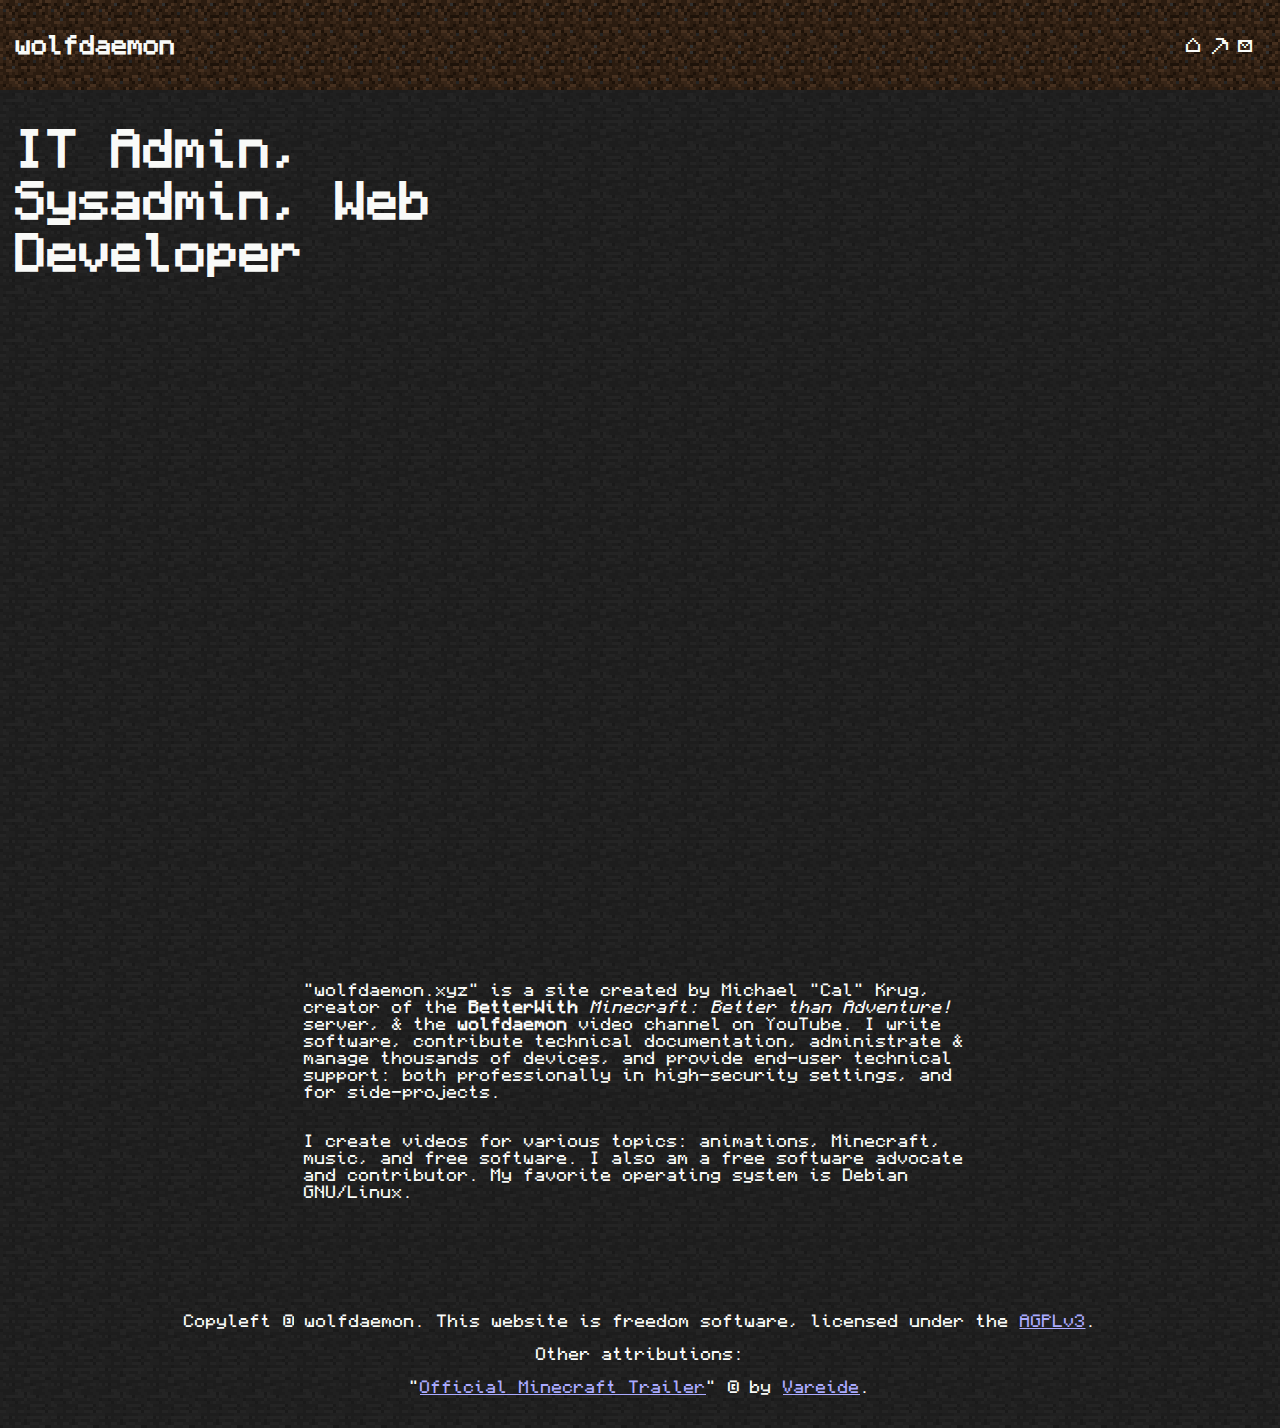
<file: index.html>
<!DOCTYPE html>
<html lang="en-US">

<head>
    <meta charset="UTF-8" />
    <meta name="viewport" content="width=device-width, initial-scale=1.0" />

    <title>wolfdaemon</title>
    <link rel="stylesheet" href="style.css" />
    <link rel="stylesheet" type="text/css" href="./fonts/Monocraft.otf">
</head>

<body>
    <!-- Page's main header uses across all of the website -->
    <div class="section-hero">
        <nav>
            <header>
                <h1>wolfdaemon</h1>
            </header>
            <ul>
                <li><a href="index.html" title="Home">⌂</a></li>
                <li><a href="betterwith.html" title="BetterWith">⛏</a></li>
                <li><a href="construction.html" title="Contact">✉</a></li>
            </ul>
        </nav>


        <!-- Page's main content -->
        <main>
            <hgroup>
                <div class="hero-message">
                    <h2>IT Admin, Sysadmin, Web Developer</h2>
                </div>
                <iframe src="https://www.youtube-nocookie.com/embed/6MVrPaWPGGE?si=Q_xnUipu4cRofILA"
                    title="YouTube video player" frameborder="0"
                    allow="accelerometer; autoplay; clipboard-write; encrypted-media; gyroscope; picture-in-picture; web-share"
                    referrerpolicy="strict-origin-when-cross-origin" allowfullscreen>
                </iframe>
            </hgroup>
    </div>

    <section>
        <p>"wolfdaemon.xyz" is a site created by Michael "Cal" Krug, creator of the <strong>BetterWith</strong>
            <em>Minecraft:
                Better than
                Adventure!</em> server, & the <strong>wolfdaemon</strong> video channel on YouTube. I write software,
            contribute
            technical documentation, administrate & manage thousands of devices, and provide end-user technical support:
            both
            professionally in high-security settings, and for side-projects.
        </p>
        <p>I create videos for various topics: animations,
            Minecraft, music, and free software. I also am a free software advocate and contributor. My favorite
            operating
            system is Debian GNU/Linux.
        </p>
    </section>

    <!-- Page's main footer used across all of the website -->
    <footer>
        <p class="attribution">Copyleft <span class="copyleft">©</span> wolfdaemon. This website is freedom software,
            licensed under the <a href="./LICENSE">AGPLv3</a>.</p>
        <p>Other attributions:</p>
        <p class="attribution">"<a target="_blank" rel="noopener noreferrer"
                href="https://www.youtube.com/watch?v=MmB9b5njVbA">Official Minecraft Trailer</a>" © by <a
                target="_blank" rel="noopener noreferrer" href="https://www.youtube.com/user/Vareide">Vareide</a>.</p>
    </footer>


</body>

</html>
</file>
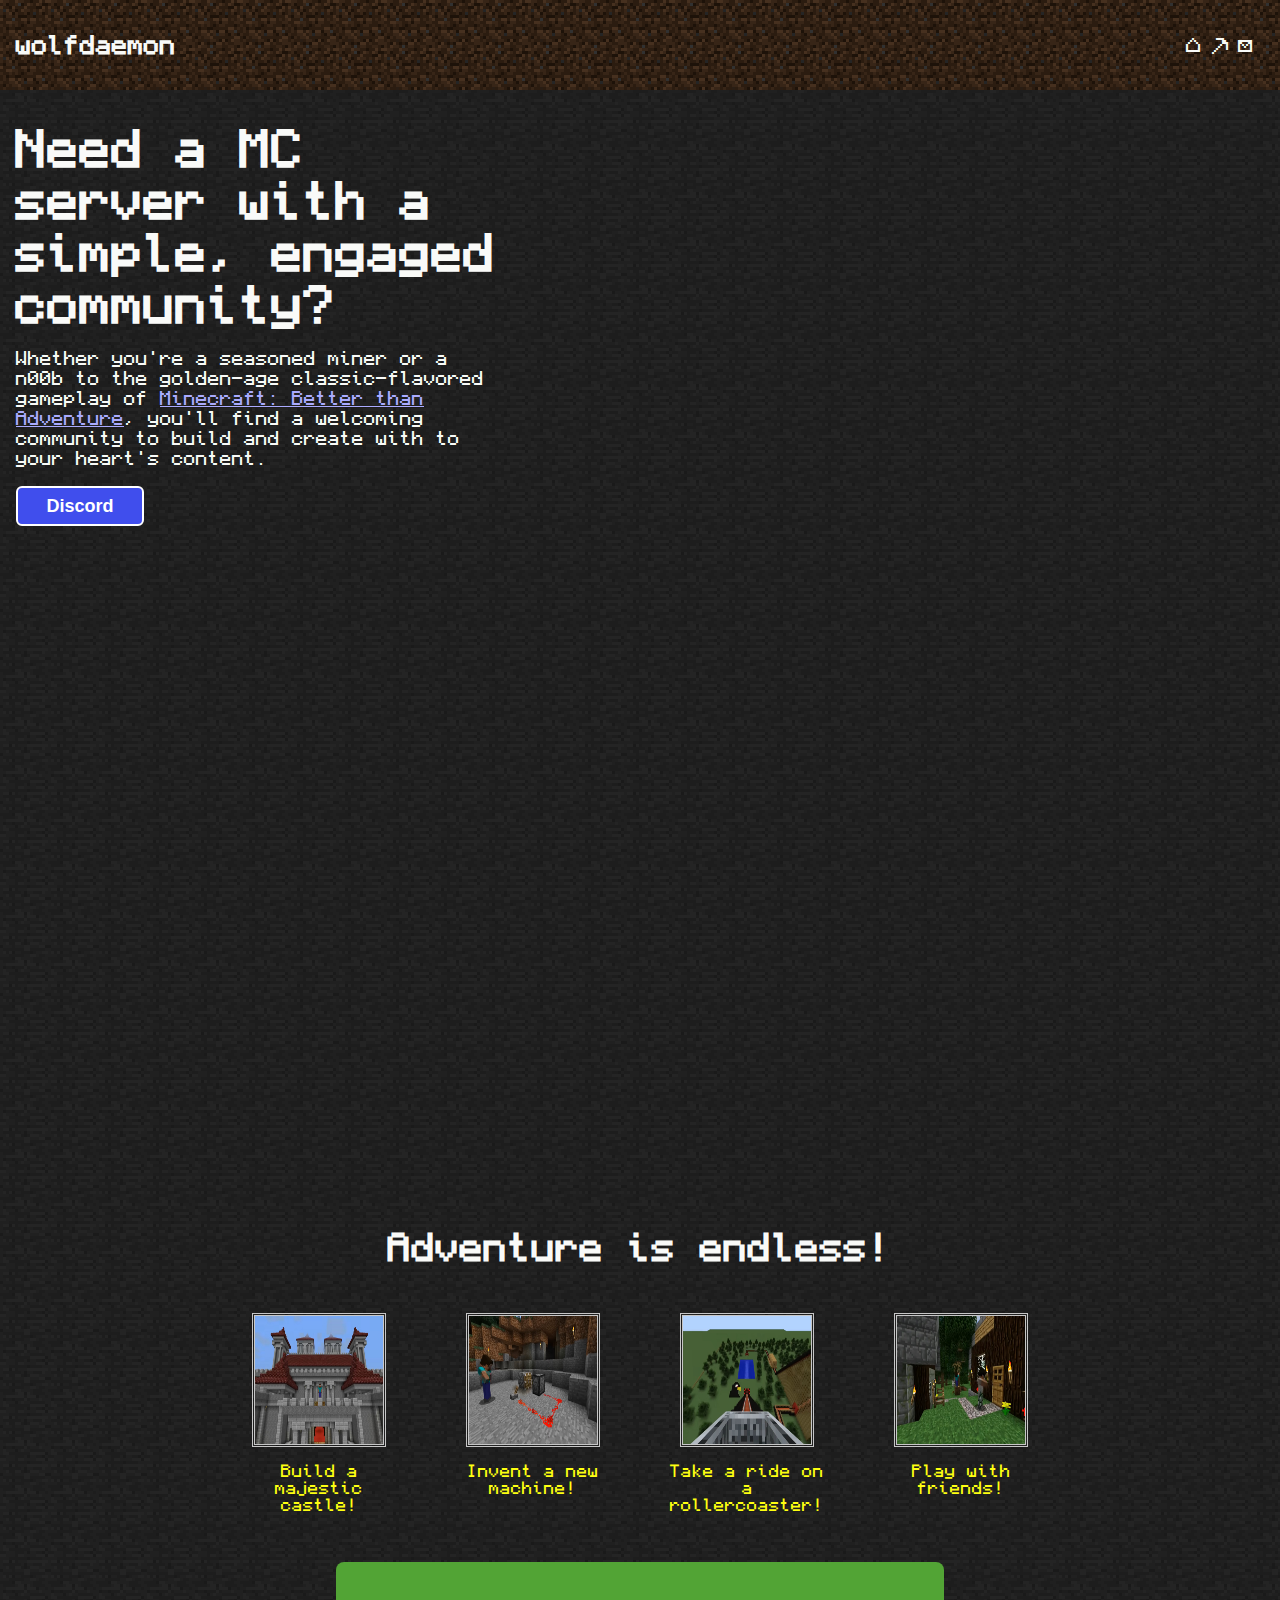
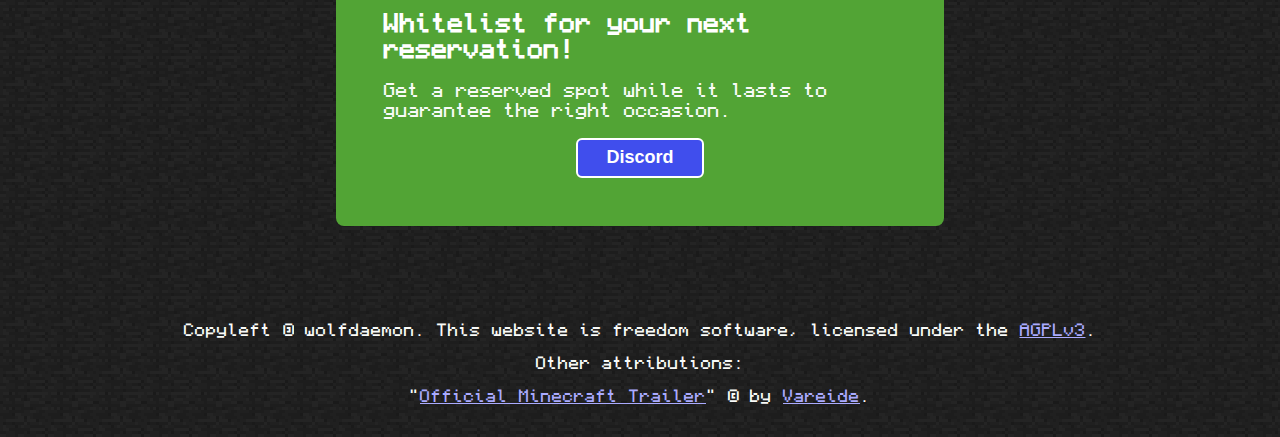
<file: betterwith.html>
<!DOCTYPE html>
<html lang="en-US">

<head>
    <meta charset="UTF-8" />
    <meta name="viewport" content="width=device-width, initial-scale=1.0" />

    <title>wolfdaemon</title>
    <link rel="stylesheet" href="style.css" />
    <link rel="stylesheet" type="text/css" href="./fonts/Monocraft.otf">
</head>

<body>
    <!-- Page's main header uses across all of the website -->
    <div class="section-hero">
        <nav>
            <header>
                <h1>wolfdaemon</h1>
            </header>
            <ul>
                <li><a href="index.html" title="Home">⌂</a></li>
                <li><a href="betterwith.html" title="BetterWith">⛏</a></li>
                <li><a href="construction.html" title="Contact">✉</a></li>
            </ul>
        </nav>


        <!-- Page's main content -->
        <main>
            <hgroup>
                <div class="hero-message">
                    <h2>Need a MC server with a simple, engaged community?</h2>
                    <p>Whether you're a seasoned miner or a n00b to the golden-age classic-flavored gameplay of <a
                            href="https://www.betterthanadventure.net/">Minecraft: Better than Adventure</a>, you'll
                        find a welcoming community to build and
                        create with to your heart's content.</p>
                    <a href="https://discord.gg/kpjtvzDqQa" target="_blank"><button
                            class="button-discord">Discord</button></a>
                </div>
                <iframe src="https://www.youtube-nocookie.com/embed/6MVrPaWPGGE?si=Q_xnUipu4cRofILA"
                    title="YouTube video player" frameborder="0"
                    allow="accelerometer; autoplay; clipboard-write; encrypted-media; gyroscope; picture-in-picture; web-share"
                    referrerpolicy="strict-origin-when-cross-origin" allowfullscreen>
                </iframe>
            </hgroup>
    </div>

    <section class="randinfo">
        <h2>Adventure is endless!</h2>
        <div class="randinfo-images">
            <div class="randinfo-image">
                <figure>
                    <img src="./images/randinfo-image-mc-castle.jpg">
                </figure>
                <figcaption>Build a majestic castle!</figcaption>
            </div>
            <div class="randinfo-image">
                <figure>
                    <img src="./images/randinfo-image-mc-machine.jpg">
                </figure>
                <figcaption>Invent a new machine!</figcaption>
            </div>
            <div class="randinfo-image">
                <figure>
                    <img src="./images/randinfo-image-mc-rollercoaster.jpg">
                </figure>
                <figcaption>Take a ride on a rollercoaster!</figcaption>
            </div>
            <div class="randinfo-image">
                <figure>
                    <img src="./images/randinfo-image-mc-friends.jpg">
                </figure>
                <figcaption>Play with friends!</figcaption>
            </div>
        </div>
    </section>

    <section class="action-call">
        <div class="action-call">
            <div class="action-call-text">
                <h2>Whitelist for your next reservation!</h2>
                <p>Get a reserved spot while it lasts to guarantee the right occasion.</p>
            </div>
            <a href="https://discord.gg/kpjtvzDqQa" target="_blank"><button class="button-discord">Discord</button></a>
        </div>
    </section>
    </main>

    <!-- Page's main footer used across all of the website -->
    <footer>
        <p class="attribution">Copyleft <span class="copyleft">©</span> wolfdaemon. This website is freedom software,
            licensed under the <a href="./LICENSE">AGPLv3</a>.</p>
        <p>Other attributions:</p>
        <p class="attribution">"<a target="_blank" rel="noopener noreferrer"
                href="https://www.youtube.com/watch?v=MmB9b5njVbA">Official Minecraft Trailer</a>" © by <a
                target="_blank" rel="noopener noreferrer" href="https://www.youtube.com/user/Vareide">Vareide</a>.</p>
    </footer>


</body>

</html>
</file>
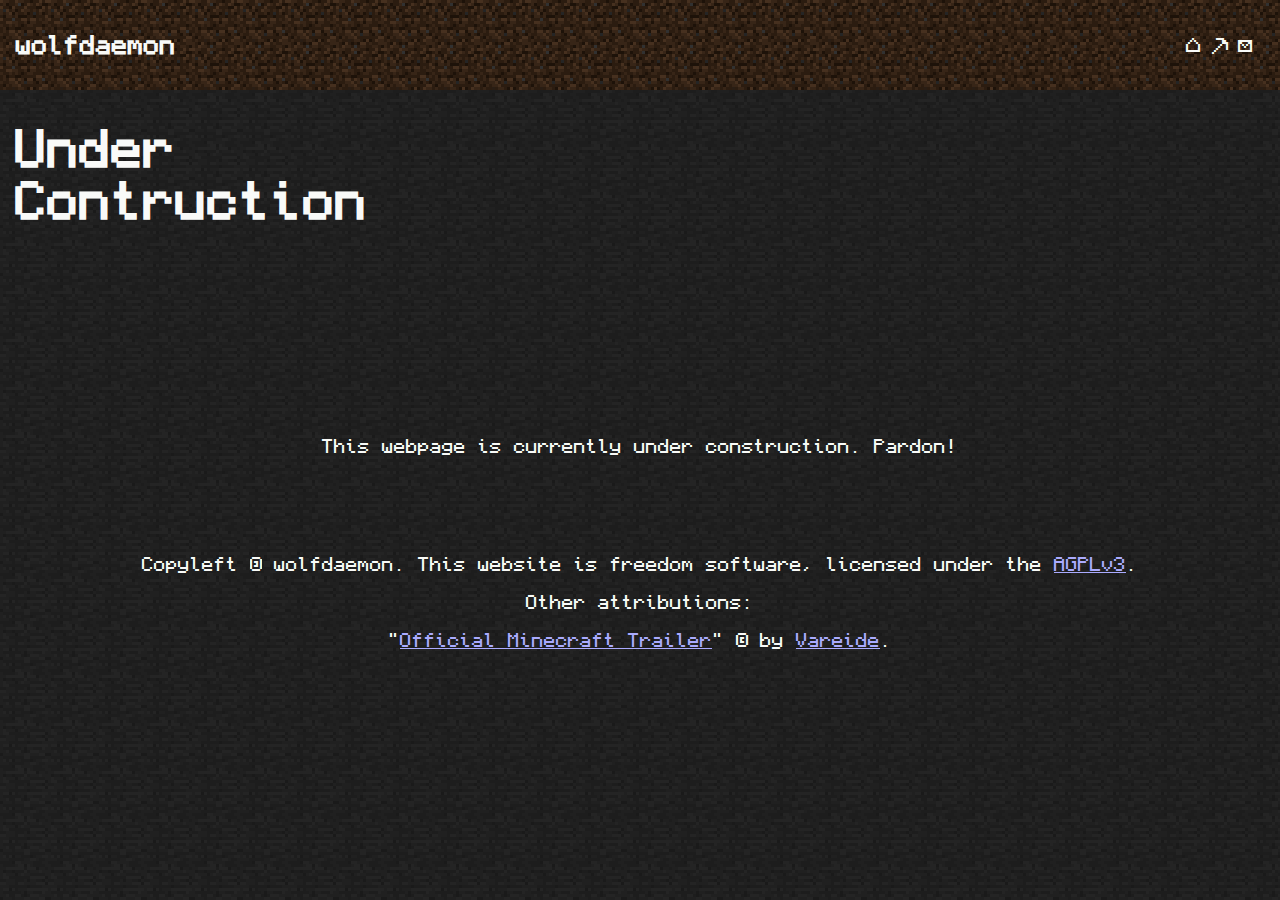
<file: construction.html>
<!DOCTYPE html>
<html lang="en-US">

<head>
    <meta charset="UTF-8" />
    <meta name="viewport" content="width=device-width, initial-scale=1.0" />

    <title>wolfdaemon</title>
    <link rel="stylesheet" href="style.css" />
    <link rel="stylesheet" type="text/css" href="./fonts/Monocraft.otf">
</head>

<body>
    <!-- Page's main header uses across all of the website -->
    <div class="section-hero">
        <nav>
            <header>
                <h1>wolfdaemon</h1>
            </header>
            <ul>
                <li><a href="index.html" title="Home">⌂</a></li>
                <li><a href="betterwith.html" title="BetterWith">⛏</a></li>
                <li><a href="construction.html" title="Contact">✉</a></li>
            </ul>
        </nav>


        <!-- Page's main content -->
        <main>
            <hgroup>
                <div class="hero-message">
                    <h2>Under Contruction</h2>
                </div>
            </hgroup>
        </main>

        <section>
            <p>This webpage is currently under construction. Pardon!</p>
        </section>

        <!-- Page's main footer used across all of the website -->
        <footer>
            <p class="attribution">Copyleft <span class="copyleft">©</span> wolfdaemon. This website is freedom
                software,
                licensed under the <a href="./LICENSE">AGPLv3</a>.</p>
            <p>Other attributions:</p>
            <p class="attribution">"<a target="_blank" rel="noopener noreferrer"
                    href="https://www.youtube.com/watch?v=MmB9b5njVbA">Official Minecraft Trailer</a>" © by <a
                    target="_blank" rel="noopener noreferrer" href="https://www.youtube.com/user/Vareide">Vareide</a>.
            </p>
        </footer>


</body>

</html>
</file>
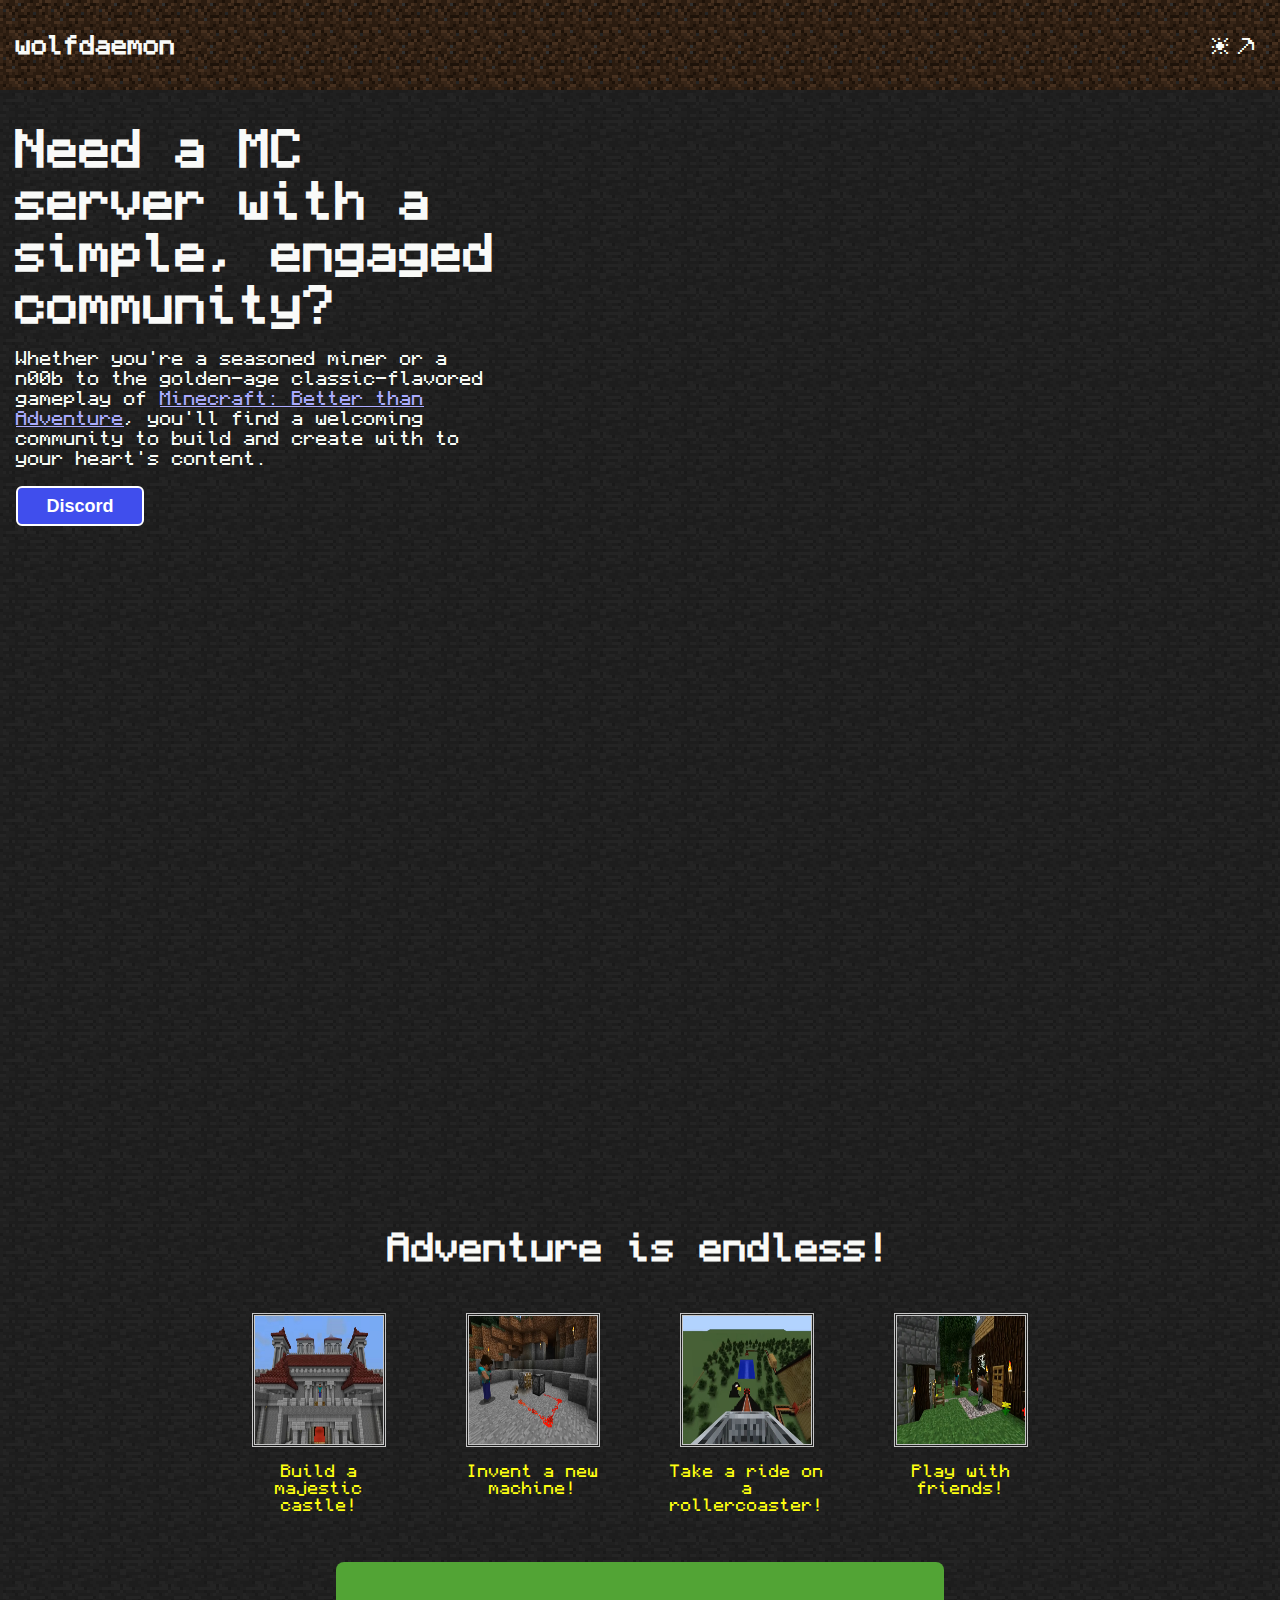
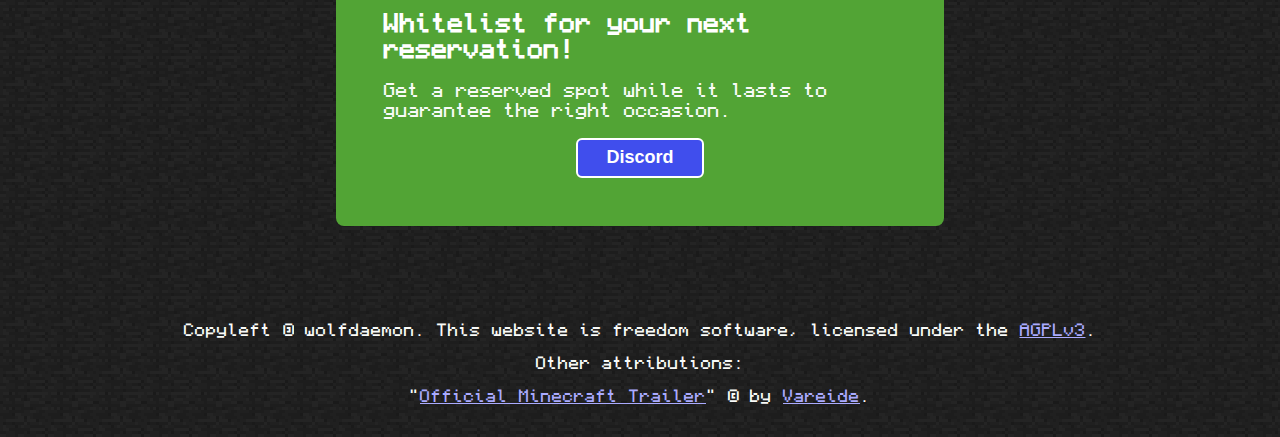
<file: unknownlands.html>
<!DOCTYPE html>
<html lang="en-US">

    <head>
        <meta charset="UTF-8" />
        <meta name="viewport" content="width=device-width, initial-scale=1.0" />

        <title>Unknown Lands</title>
        <link rel="stylesheet" href="style.css" />
        <link rel="stylesheet" type="text/css" href="./fonts/Monocraft.otf">
    </head>

    <body>
        <!-- Page's main header uses across all of the website -->
        <div class="section-hero">
	    <nav>
                <header>
                    <h1>wolfdaemon</h1>
                </header>
                <ul>
		    <li><a href="index.html">☀</a></li>
		    <li><a href="unknownlands.html">⛏</a></li>
                </ul>
            </nav>



            <!-- Page's main content -->
            <main>
                <hgroup>
                    <div class="hero-message">
                        <h2>Need a MC server with a simple, engaged community?</h2>
                        <p>Whether you're a seasoned miner or a n00b to the golden-age classic-flavored gameplay of <a
                                href="https://www.betterthanadventure.net/">Minecraft: Better than Adventure</a>, you'll find a welcoming community to build and
                            create with to your heart's content.</p>
                            <a href="https://discord.gg/kpjtvzDqQa" target="_blank"><button class="button-discord">Discord</button></a>
                    </div>
                    <iframe src="https://www.youtube-nocookie.com/embed/6MVrPaWPGGE?si=Q_xnUipu4cRofILA"
                        title="YouTube video player" frameborder="0"
                        allow="accelerometer; autoplay; clipboard-write; encrypted-media; gyroscope; picture-in-picture; web-share"
                        referrerpolicy="strict-origin-when-cross-origin" allowfullscreen>
                    </iframe>
                </hgroup>
        </div>

        <section class="randinfo">
            <h2>Adventure is endless!</h2>
            <div class="randinfo-images">
                <div class="randinfo-image">
                    <figure>
                        <img src="./images/randinfo-image-mc-castle.jpg">
                    </figure>
                    <figcaption>Build a majestic castle!</figcaption>
                </div>
                <div class="randinfo-image">
                    <figure>
                        <img src="./images/randinfo-image-mc-machine.jpg">
                    </figure>
                    <figcaption>Invent a new machine!</figcaption>
                </div>
                <div class="randinfo-image">
                    <figure>
                        <img src="./images/randinfo-image-mc-rollercoaster.jpg">
                    </figure>
                    <figcaption>Take a ride on a rollercoaster!</figcaption>
                </div>
                <div class="randinfo-image">
                    <figure>
                        <img src="./images/randinfo-image-mc-friends.jpg">
                    </figure>
                    <figcaption>Play with friends!</figcaption>
                </div>
            </div>
        </section>

        <section class="action-call">
            <div class="action-call">
                <div class="action-call-text">
                    <h2>Whitelist for your next reservation!</h2>
                    <p>Get a reserved spot while it lasts to guarantee the right occasion.</p>
                </div>
                <a href="https://discord.gg/kpjtvzDqQa" target="_blank"><button class="button-discord">Discord</button></a>
            </div>
        </section>
        </main>

        <!-- Page's main footer used across all of the website -->
        <footer>
            <p class="attribution">Copyleft <span class="copyleft">©</span> wolfdaemon. This website is freedom software,
                licensed under the <a href="./LICENSE">AGPLv3</a>.</p>
            <p>Other attributions:</p>
            <p class="attribution">"<a target="_blank" rel="noopener noreferrer"
                    href="https://www.youtube.com/watch?v=MmB9b5njVbA">Official Minecraft Trailer</a>" © by <a
                    target="_blank" rel="noopener noreferrer" href="https://www.youtube.com/user/Vareide">Vareide</a>.</p>
        </footer>


    </body>

</html>
</file>
<file: style.css>
/* Element & Element Class Selectors */

a {
    color: #aaf;
}

body {
    background: #111111 url(./images/background-body.png);
    display: flex;
    flex-direction: column;
    font-family: Monocraft, Arial, sans-serif;
    font-size: 16px;
    justify-content: space-between;
    margin: 0;
    min-height: 100vh;
}

button {
    border: 0;
    border-radius: 6px;
    background-color: #52a435;
    color: #FFFFFF;
    cursor: pointer;
    width: 8rem;
    height: 2.5rem;
    font-size: 18px;
    font-weight: bold;
}

button a {
    color: inherit;
    text-decoration: none;
}

button.button-hero {
    border: 2px solid #FFF;
}

button.button-discord {
    background-color: #404eed;
    border: 2px solid #FFF;
}

cite {
    font-size: 1.5rem;
    /* font-family, font-size, font-stretch, font-style */
    text-align: end;
    padding: 0 16rem;
    font-family: Monocraft, Arial, sans-serif;
    font-weight: bold;
}

div.action-call {
    align-items: center;
    border-radius: 8px;
    background-color: #52a435;
    color: #FFFFFF;
    display: flex;
    flex-wrap: wrap;
    flex-direction: column;
    justify-content: center;
    max-width: 32rem;
    padding: 3rem;
}

div.action-call button {
    white-space: nowrap;
}

div.action-call-text button,
div.action-call-text h2 {
    margin: 0 0 1rem 0;
}

div.action-call-text p {
    font-size: 18px;
    font-weight: lighter;
}

div.hero-message {
    max-width: 490px;
    margin: 0 0 3rem 1rem;
}

div.section-hero {
    /* background-color: #1F3725; */
    color: #E5E7EB;
    font-size: 18px;
}

div.section-hero h1 {
    /* Logo */
    font-size: 1.5rem;
}

div.section-hero h2 {
    font-size: 48px;
    font-weight: bolder;
}

div.section-hero h1,
/* Logo */
div.section-hero h2 {
    color: #F9FAF8;
    margin: 0;
}


div.randinfo-images {
    margin: 0;
    display: flex;
    flex-wrap: wrap;
    justify-content: center;
}

div.randinfo-image {
    display: flex;
    flex-direction: column;
    align-items: center;
    margin: 0;
}

div.randinfo-image figure img {
    width: 8rem;
    height: 8rem;
}

div.randinfo-images div.randinfo-image figcaption {
    color: #feff10;
    display: flex;
    justify-content: center;
    flex-wrap: wrap;
    text-align: center;
    width: 149px;
}

figure {
    border: 3px double #c6c6c6;
    height: 8rem;
    width: 8rem;
}

footer {
    /* background-color: #1F3725; */
    color: #F9FAF8;
    text-align: center;
    margin: 3rem 0 0 0;
    padding: 1rem;
}

footer p.attribution {
    margin: 0 0 1rem 0;
}

header {
    margin: 1rem;
}

hgroup {
    display: flex;
    flex-direction: column;
    justify-content: space-between;
    margin: 1rem 0 1rem 0;
}

hgroup.button-hero {
    border: none;
}

iframe {
    display: block;
    margin: 1rem auto;
    height: auto;
    min-height: 240px;
    width: 80%;
}

img.hero-img {
    height: 220px;
    width: 572px;
}

p {
    color: #F9FAF8;
}

nav {
    display: flex;
    align-items: center;
    background: #211710 url(./images/background-header.png);
    padding: 1rem 0;
    margin: 0 0 2rem 0;
}

nav ul {
    display: flex;
    list-style: none;
    margin: 0 1rem 0 auto;
}

nav ul li {
    margin: 0 .5rem 0 0;
}

nav ul li a {
    color: #F9FAF8;
    display: inline-block;
    text-decoration: none;
    min-width: 18px;
}

section {
    margin: 1rem;
}

section.action-call {
    display: flex;
    justify-content: center;
}

section.randinfo {
    text-align: center;
    padding: 0 0 0 0;
}

section.randinfo h2 {
    color: #F9FAF8;
    font-size: 36px;
    font-weight: bolder;
}

span.copyleft {
    display: inline-block;
    text-align: right;
    margin: 0px;
    -moz-transform: scaleX(-1);
    -o-transform: scaleX(-1);
    -webkit-transform: scaleX(-1);
    transform: scaleX(-1);
    filter: FlipH;
    -ms-filter: “FlipH”;
}

@font-face {
    font-family: Monocraft;
    src: url(./fonts/Monocraft.otf);
    src: url(./fonts/Monocraft.ttf);
}

@media only screen and (min-width: 801px) {
    hgroup {
        margin: 2rem 0 8rem 0;
    }

    iframe {
        display: block;
        margin: 0 auto;
        height: auto;
        min-height: 480px;
        min-width: 47.8125rem;
        max-width: 40%;
    }

    section {
        align-items: center;
        display: flex;
        flex-direction: column;
        padding: 1rem 18rem;
        margin: 1rem;
    }
}
</file>
